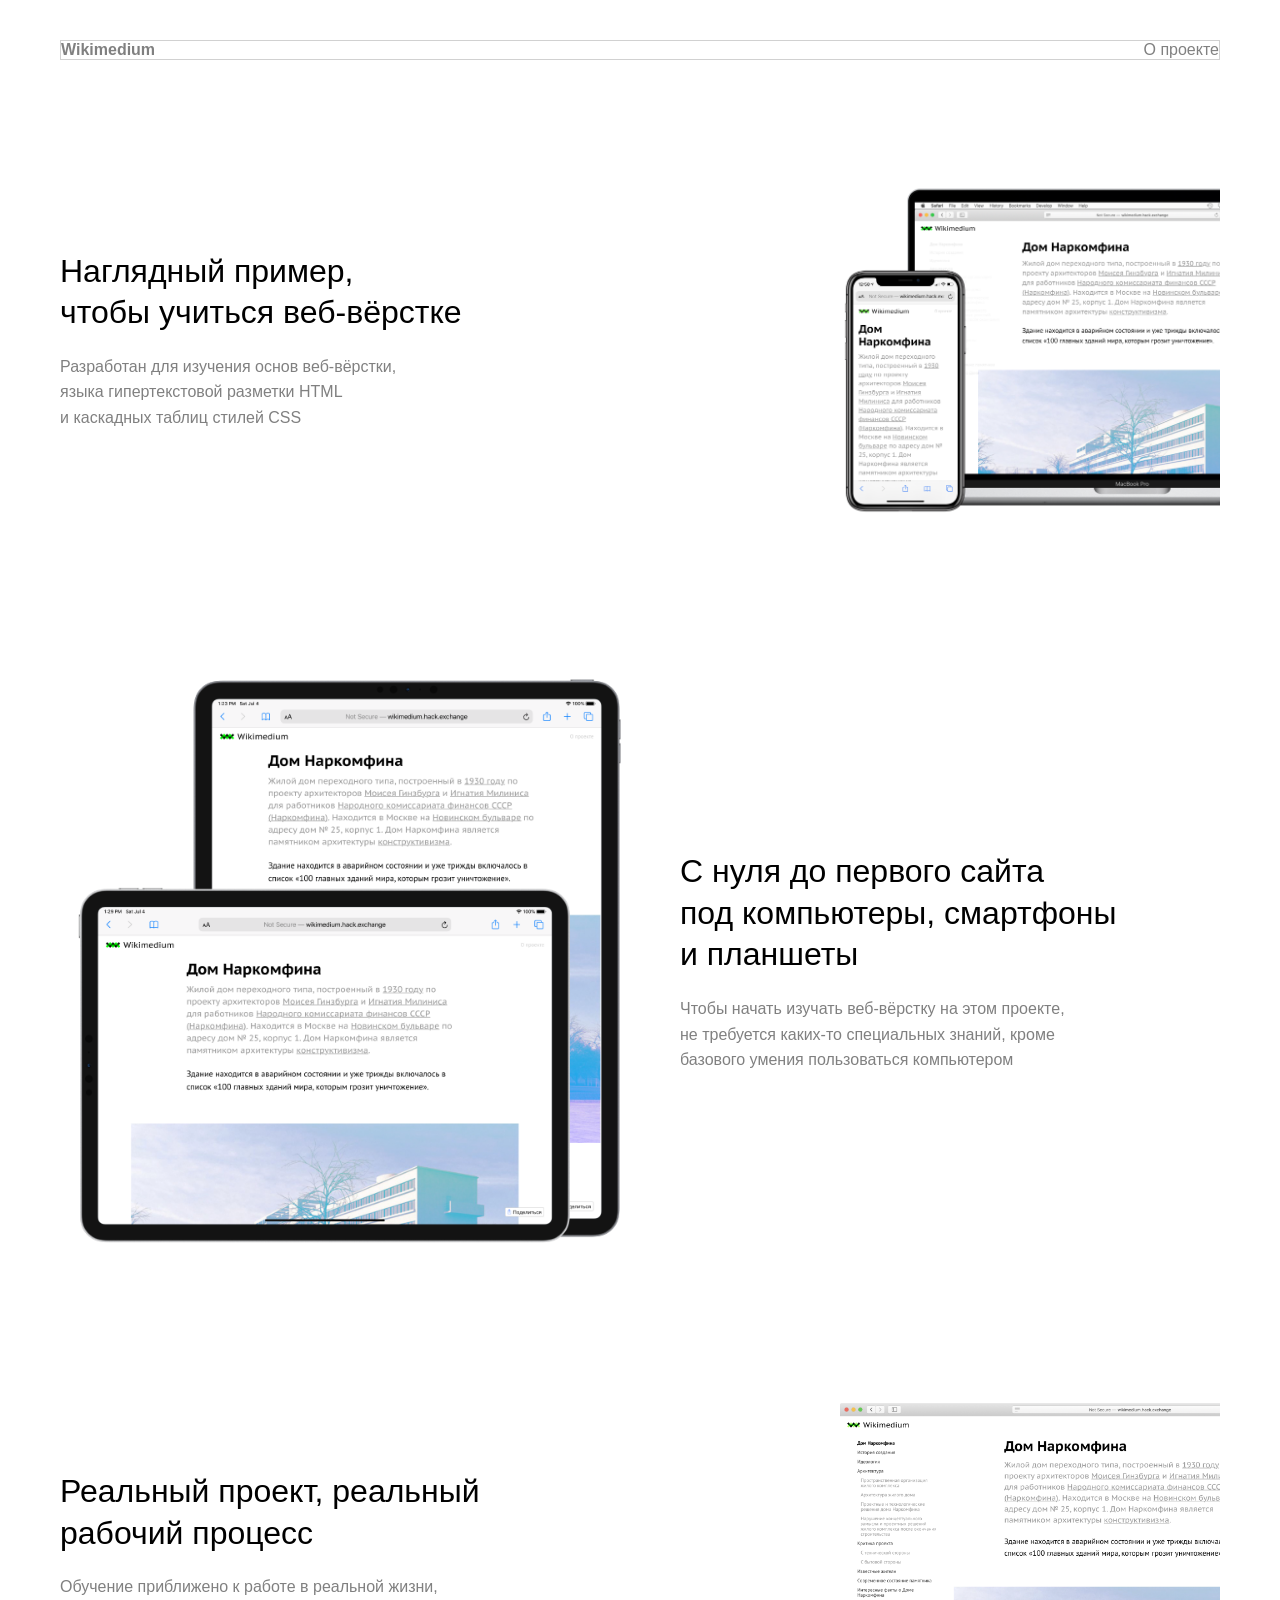
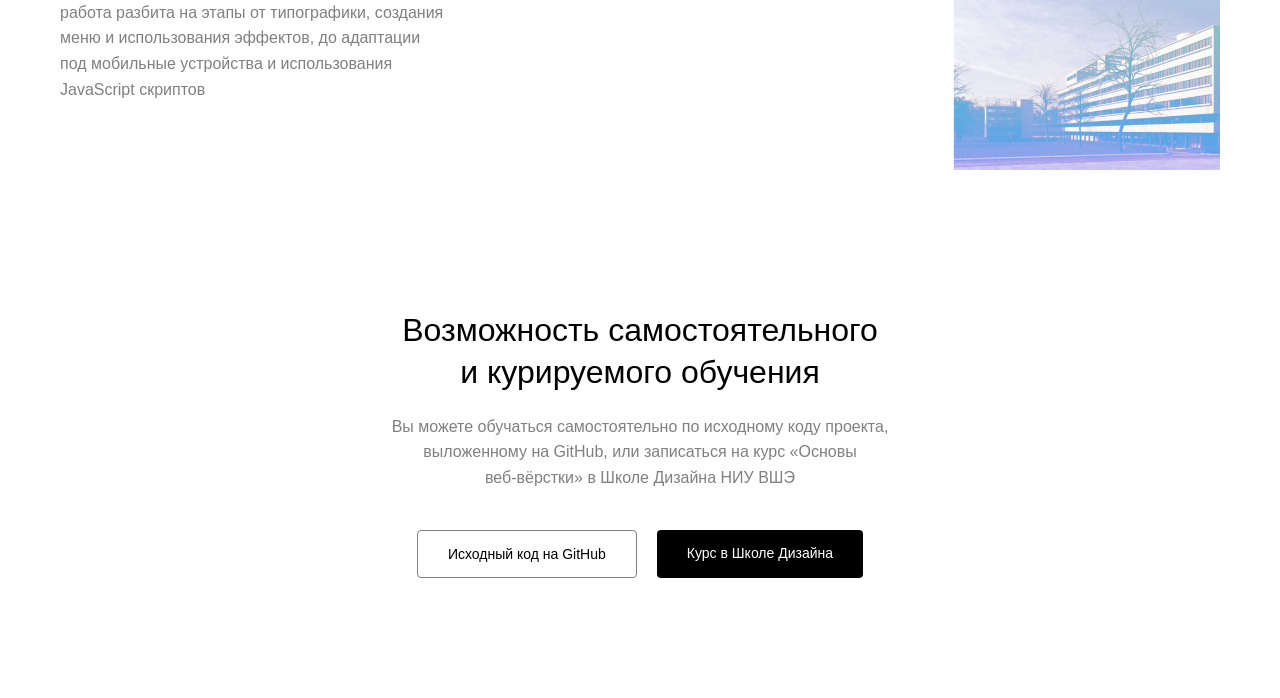
<file: index.html>
<!doctype html>
<html lang="en">
  <head>
    <meta charset="UTF-8" />
    <meta name="viewport" content="width=device-width, initial-scale=1.0" />
    <link rel="stylesheet" href="style.css" />
    <title>site</title>
  </head>
  <body>


<div class="nav-bar">
      <a href="#" class="logo"></span> Wikimedium</a>
      <a href="#" class="nav-link">О проекте</a>
    </div>

<div class="row">
      <div class="hero">
        <h1>Наглядный пример,<br>чтобы учиться веб-вёрстке</h1>
        <h2>Разработан для изучения основ веб-вёрстки,<br>
            языка гипертекстовой разметки HTML<br>
            и каскадных таблиц стилей CSS</h2>
      </div>
      <img id="one" src="about1.png" alt="Фото 1" />
    </div>

 <div class="row">
      <img src="about2.png" alt="Фото 2" />
      <div class="hero">
        <h1>С нуля до первого сайта<br>
            под компьютеры, смартфоны<br>
            и планшеты</h1>
        <h2>Чтобы начать изучать веб-вёрстку на этом проекте,<br>
            не требуется каких-то специальных знаний, кроме<br>
            базового умения пользоваться компьютером</h2>
      </div>
    </div>


<div class="row">
      <div class="hero">
        <h1>Реальный проект, реальный<br>
            рабочий процесс</h1>
        <h2>Обучение приближено к работе в реальной жизни,<br>
            работа разбита на этапы от типографики, создания<br>
            меню и использования эффектов, до адаптации<br>под мобильные устройства и использования<br>
            JavaScript скриптов</h2>
      </div>
      <img id="one"src="about3.png" alt="Фото 3" />
    </div>




 <footer class="footer">
      <div class="enemy">
        <h1>Возможность самостоятельного<br>
            и курируемого обучения</h1>
        <h2>Вы можете обучаться самостоятельно по исходному коду проекта,<br>
            выложенному на GitHub, или записаться на курс «Основы<br>веб-вёрстки» в Школе Дизайна НИУ ВШЭ</h2>
      </div>

      <div class="tags">
         <a href="#" class="tag1">Исходный код на GitHub</a>
         <a href="#" class="tag2">Курс в Школе Дизайна</a>
      </div>
    </footer>


</body>
</html>
</file>
<file: style.css>
* {
        margin: 0;
        padding: 0;
        box-sizing: border-box;
        font-family: Arial, Helvetica, sans-serif;
      }
      body {
        max-width: 1200px;
        margin: 0 auto;
        padding: 40px 20px;
        color: black;
      }
      .nav-bar {
        display: flex;
        justify-content: space-between;
        margin-bottom: 100px;
        border: 1px solid #d1d1d1;
      }
      .nav-bar a {
        text-decoration: none;
        color: grey;
      }
      .logo {
        color: black;
        font-weight: bold;
      }
      .row {
        display: flex;
        align-items: center;
        justify-content: space-between;
        gap: 40px;
        margin-bottom: 140px;
      }
      .hero { flex: 1; }
      .row img { 
        width: 50%; 
        background: white; 
        min-height: 300px;
        object-fit: cover;
        

      }
#one {
     object-position: 200px;
}
      h1 {
        font-size: 32px;
        font-weight: normal; 
        line-height: 1.3;
        margin-bottom: 20px;
      }
      h2 {
        font-size: 16px;
        font-weight: normal; 
        color: grey;
        line-height: 1.6;
      }
      .footer {
        text-align: center;
        margin-top: 50px;
        margin-bottom: 80px;
      }
      .tags {
        display: flex;
        justify-content: center;
        gap: 20px;
        margin-top: 40px;
      }
      .tags a {
        text-decoration: none;
        padding: 15px 30px;
        font-size: 14px;
        border-radius: 4px;
      }
      .tag1 {
        border: 1px solid gray;
        color: black;
      }
      .tag2 {
        background-color: black;
        color: white;
      }
</file>
